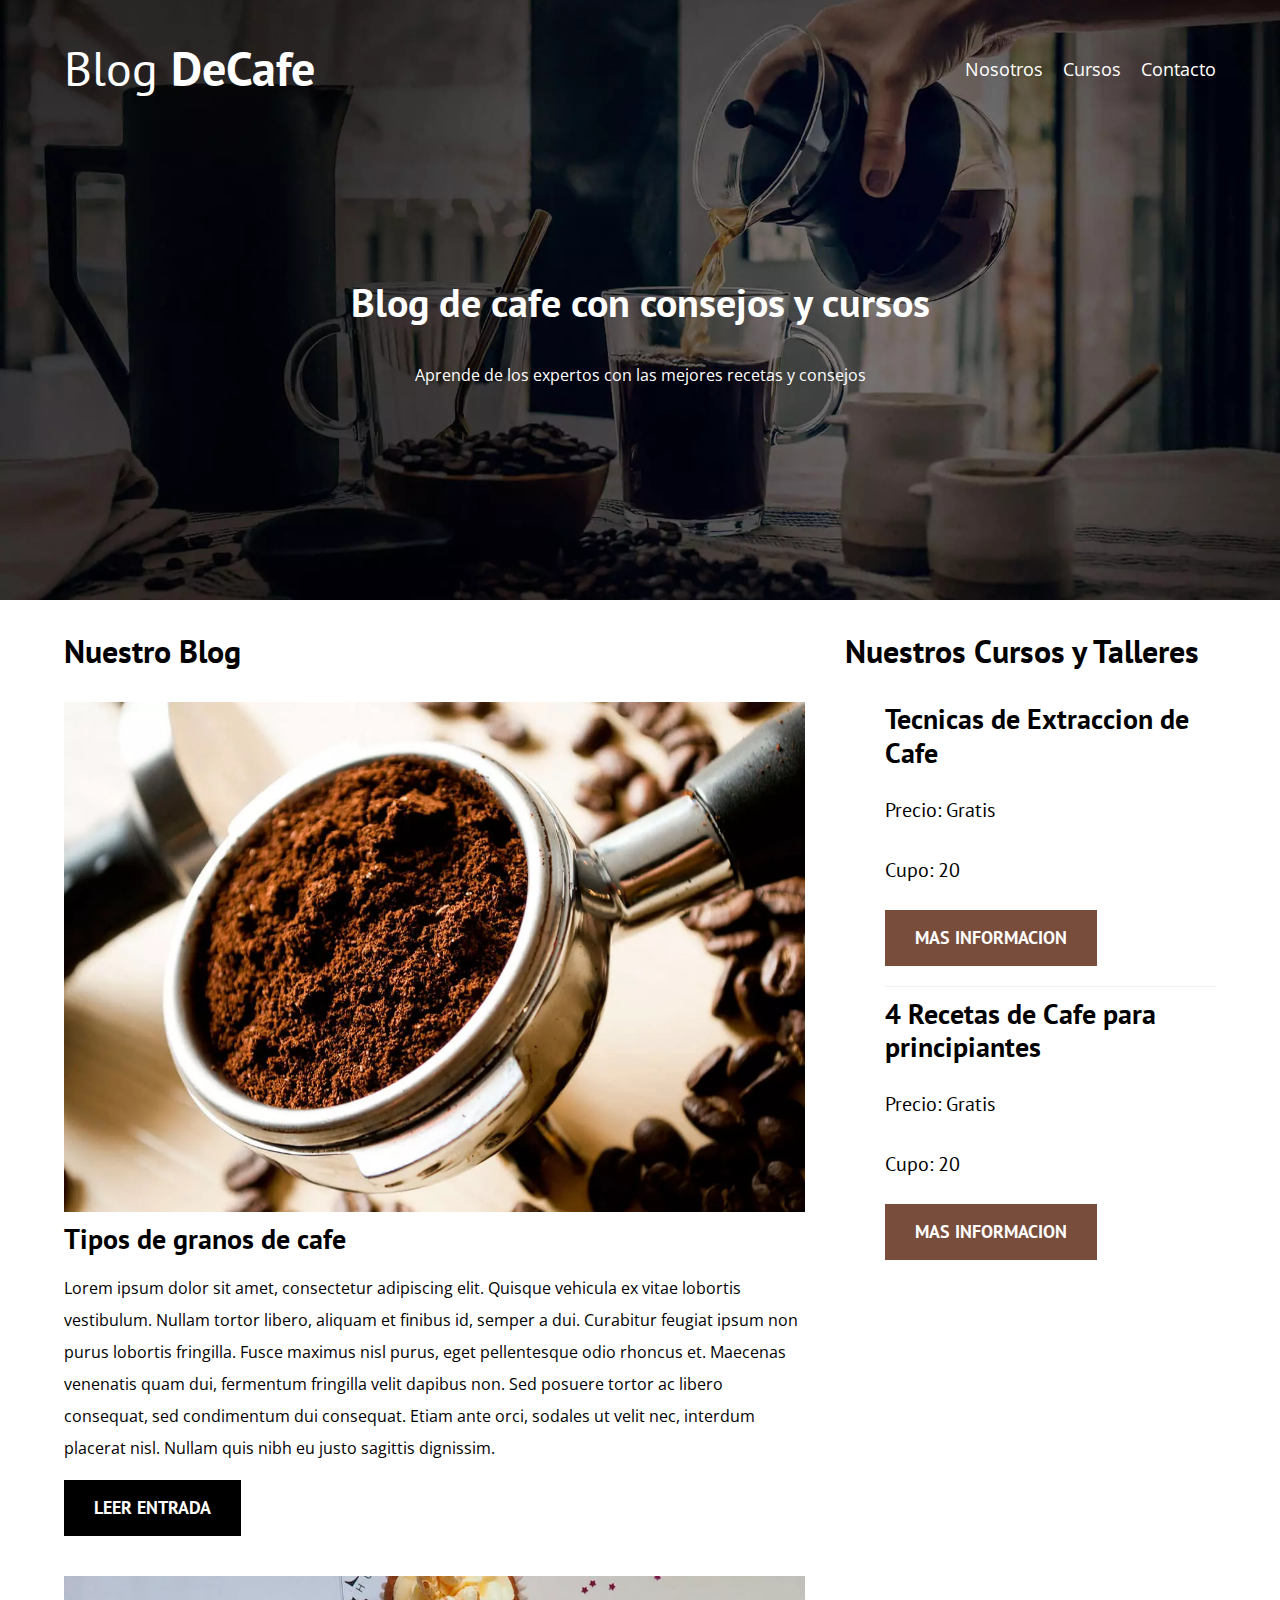
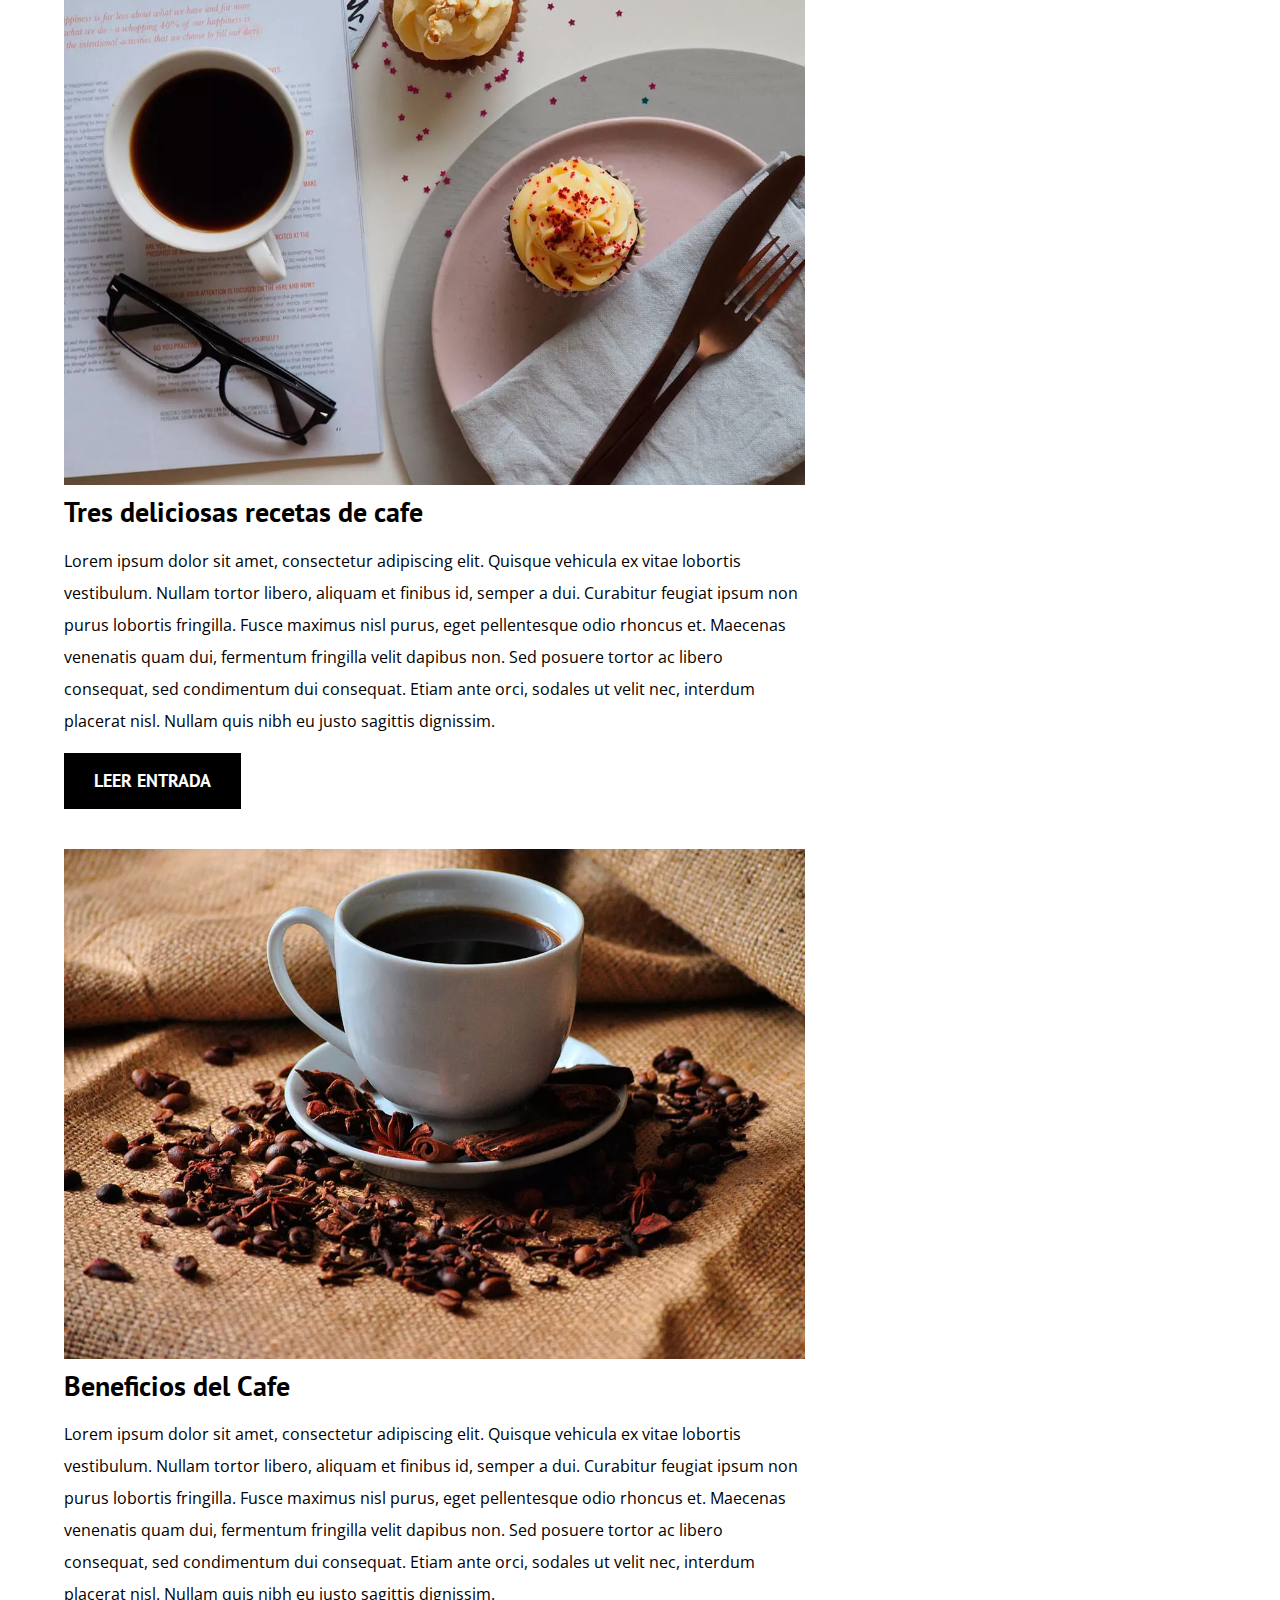
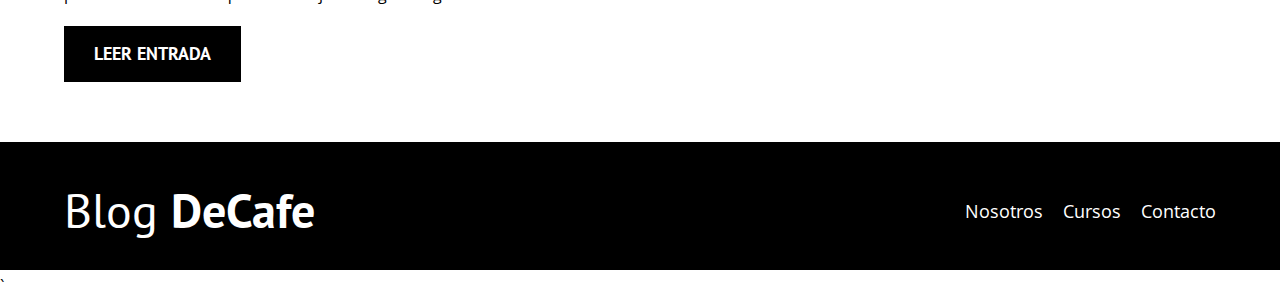
<file: index.html>
<!DOCTYPE html>
<html lang="en">
<head>
    <meta charset="UTF-8">
    <meta http-equiv="X-UA-Compatible" content="IE=edge">
    <meta name="viewport" content="width=device-width, initial-scale=1.0">
    <title>Cafe</title>
    <link rel="stylesheet" href="css/normalize.css">
    <link rel="stylesheet" href="css/style.css">
    <link rel="preconnect" href="https://fonts.googleapis.com">
    <link rel="preconnect" href="https://fonts.gstatic.com" crossorigin>
    <link href="https://fonts.googleapis.com/css2?family=Open+Sans&display=swap" rel="stylesheet">
    <link rel="preconnect" href="https://fonts.gstatic.com" crossorigin>
    <link href="https://fonts.googleapis.com/css2?family=Open+Sans&family=PT+Sans:wght@400;700&display=swap" rel="stylesheet">
</head>

<body>
    <header class="header">
        <div class="contenedor">
            <div class="barra">
                <a class="logo" href="index.html">
                    <h1 class="logo__nombre no-margin centrar-texto">Blog <span class="logo__bold">DeCafe</span></h1>
                </a>

                <nav class="navegacion">
                    <a href="nosotros.html" class="navegacion__enlace">Nosotros</a>
                    <a href="cursos.html" class="navegacion__enlace">Cursos</a>
                    <a href="contacto.html" class="navegacion__enlace">Contacto</a>

                </nav>
            </div>
        </div>
        <div class="header__texto">
            <h2 class="no__margin">Blog de cafe con consejos y cursos</h2>
            <p class="no__margin">Aprende de los expertos con las mejores recetas y consejos</p>
        </div>
    </header>

    <div class="contenedor contenido-principal">
        <main class="blog">
            <h3>Nuestro Blog</h3>
            <article class="entrada">
                <div class="entrada__imagen">
                    <picture>
                        <source srcset="img/blog1.webp" type="image/webp">
                        <img src="img/blog1.jpg" alt="imagen blog" loading="lazy">
                    </picture>
                    
                </div>
                <div class="entrada__contenido">
                    <h4 class="no-margin">Tipos de granos de cafe</h4>
                    <p>Lorem ipsum dolor sit amet, consectetur adipiscing elit. Quisque vehicula ex vitae lobortis vestibulum. Nullam tortor libero, aliquam et finibus id, semper a dui. Curabitur feugiat ipsum non purus lobortis fringilla. Fusce maximus nisl purus, eget pellentesque odio rhoncus et. Maecenas venenatis quam dui, fermentum fringilla velit dapibus non. Sed posuere tortor ac libero consequat, sed condimentum dui consequat. Etiam ante orci, sodales ut velit nec, interdum placerat nisl. Nullam quis nibh eu justo sagittis dignissim.</p>
                    <a href="entrada.html" class="boton boton--primario">Leer Entrada</a>

                </div>
            </article>

            <article class="entrada">
                <div class="entrada__imagen">
                    <picture>
                        <source srcset="img/blog2.webp" type="image/webp">
                        <img src="img/blog2.jpg" alt="imagen blog" loading="lazy">
                    </picture>
                </div>

                <div class="entrada__contenido">
                <h4 class="no-margin">Tres deliciosas recetas de cafe</h4>
                <p>Lorem ipsum dolor sit amet, consectetur adipiscing elit. Quisque vehicula ex vitae lobortis vestibulum. Nullam tortor libero, aliquam et finibus id, semper a dui. Curabitur feugiat ipsum non purus lobortis fringilla. Fusce maximus nisl purus, eget pellentesque odio rhoncus et. Maecenas venenatis quam dui, fermentum fringilla velit dapibus non. Sed posuere tortor ac libero consequat, sed condimentum dui consequat. Etiam ante orci, sodales ut velit nec, interdum placerat nisl. Nullam quis nibh eu justo sagittis dignissim.</p>
                <a href="entrada.html" class="boton boton--primario">Leer Entrada</a>

                </div>
            </article>

            <article class="entrada">
                <div class="entrada__imagen">
                    <picture>
                        <source srcset="img/blog3.webp" type="image/webp">
                        <img src="img/blog3.jpg" alt="imagen blog" loading="lazy">
                    </picture>
                </div>

                <div class="entrada__contenido">
                    <h4 class="no-margin">Beneficios del Cafe</h4>
                    <p>Lorem ipsum dolor sit amet, consectetur adipiscing elit. Quisque vehicula ex vitae lobortis vestibulum. Nullam tortor libero, aliquam et finibus id, semper a dui. Curabitur feugiat ipsum non purus lobortis fringilla. Fusce maximus nisl purus, eget pellentesque odio rhoncus et. Maecenas venenatis quam dui, fermentum fringilla velit dapibus non. Sed posuere tortor ac libero consequat, sed condimentum dui consequat. Etiam ante orci, sodales ut velit nec, interdum placerat nisl. Nullam quis nibh eu justo sagittis dignissim.</p>
                    <a href="entrada.html" class="boton boton--primario">Leer Entrada</a>

                </div>
            </article>

        </main>
        <aside class="sidebar">
            <h3>Nuestros Cursos y Talleres</h3>
            <ul class="cursos .no-padding">
                <li class="widget-cursos">
                    <h4 class="no-margin">Tecnicas de Extraccion de Cafe</h4>
                    <p class="widget-cursos__label">Precio: <span class="widget-curso__info"> Gratis</span></p>
                    <p class="widget-cursos__label">Cupo: <span class="widget-curso__info">20</span></p>
                        <a href="entrada.html" class="boton boton--segundario">Mas Informacion</a>
                </li>
                <li class="widget-cursos">
                    <h4 class="no-margin">4 Recetas de Cafe para principiantes</h4>
                    <p class="widget-cursos__label">Precio: <span class="widget-curso__info"> Gratis</span></p>
                    <p class="widget-cursos__label">Cupo: <span class="widget-curso__info">20</span></p>
                        <a href="entrada.html" class="boton boton--segundario">Mas Informacion</a>
                </li>
            </ul>
        </aside>
    </div>

    <footer class="footer">
        <div class="contenedor">
            <div class="barra">
                <a class="logo" href="index.html">
                    <h1 class="logo__nombre no-margin centrar-texto">Blog <span class="logo__bold">DeCafe</span></h1>
                </a>

                <nav class="navegacion">
                    <a href="nosotros.html" class="navegacion__enlace">Nosotros</a>
                    <a href="cursos.html" class="navegacion__enlace">Cursos</a>
                    <a href="contacto.html" class="navegacion__enlace">Contacto</a>

                </nav>
            </div>
        </div>
    </footer>
    <script src="js/modernizr.js"></script>
</body>
</html>`
</file>
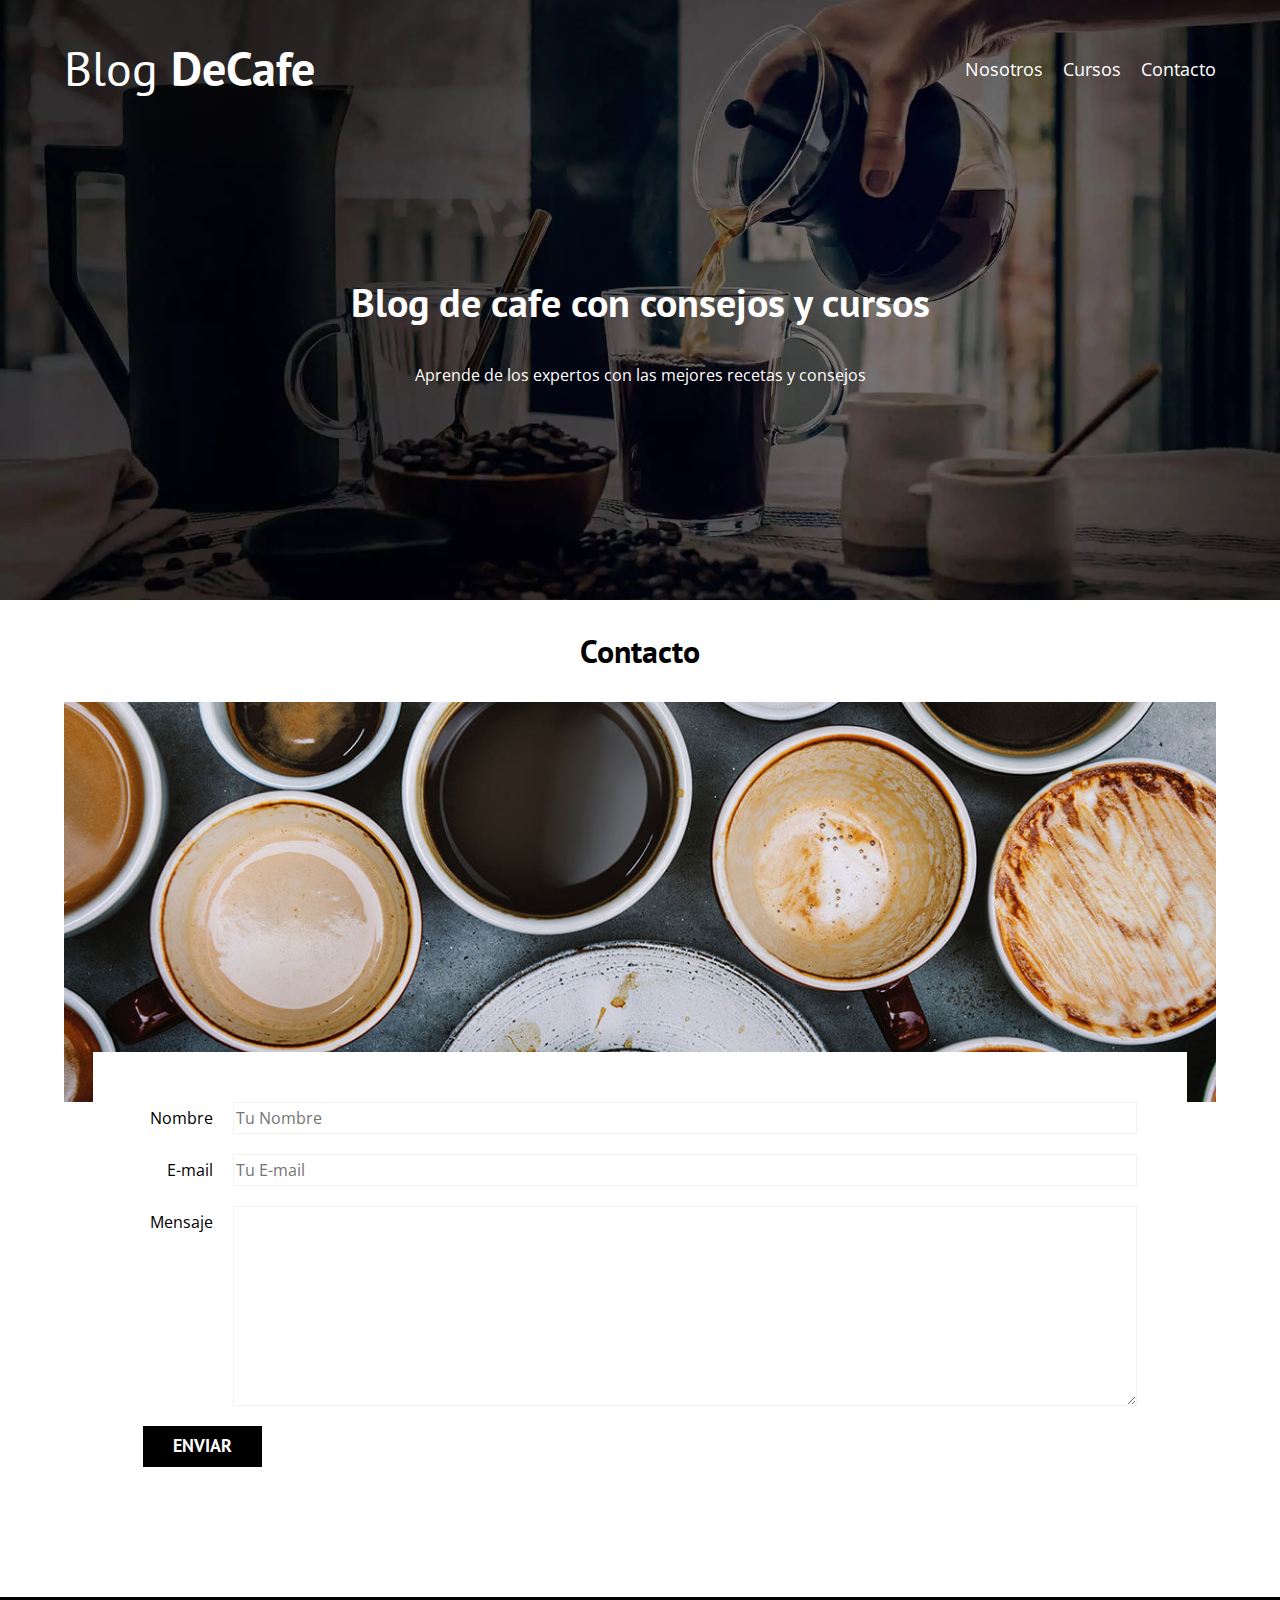
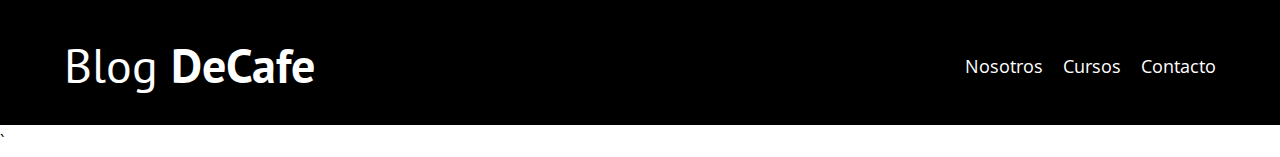
<file: contacto.html>
<!DOCTYPE html>
<html lang="en">
<head>
    <meta charset="UTF-8">
    <meta http-equiv="X-UA-Compatible" content="IE=edge">
    <meta name="viewport" content="width=device-width, initial-scale=1.0">
    <title>Cafe</title>
    <link rel="stylesheet" href="css/normalize.css">
    <link rel="stylesheet" href="css/style.css">
    <link rel="preconnect" href="https://fonts.googleapis.com">
    <link rel="preconnect" href="https://fonts.gstatic.com" crossorigin>
    <link href="https://fonts.googleapis.com/css2?family=Open+Sans&display=swap" rel="stylesheet">
    <link rel="preconnect" href="https://fonts.gstatic.com" crossorigin>
    <link href="https://fonts.googleapis.com/css2?family=Open+Sans&family=PT+Sans:wght@400;700&display=swap" rel="stylesheet">
</head>
<body>
    <header class="header">
        <div class="contenedor">
            <div class="barra">
                <a class="logo" href="index.html">
                    <h1 class="logo__nombre no-margin centrar-texto">Blog <span class="logo__bold">DeCafe</span></h1>
                </a>

                <nav class="navegacion">
                    <a href="nosotros.html" class="navegacion__enlace">Nosotros</a>
                    <a href="cursos.html" class="navegacion__enlace">Cursos</a>
                    <a href="contacto.html" class="navegacion__enlace">Contacto</a>

                </nav>
            </div>
        </div>
        <div class="header__texto">
            <h2 class="no__margin">Blog de cafe con consejos y cursos</h2>
            <p class="no__margin">Aprende de los expertos con las mejores recetas y consejos</p>
        </div>
    </header>

    <main class="contenedor">
        <h3 class="centrar-texto">Contacto</h3>
        
        <div class="contacto-bg"></div>

        <form class="formulario">
            <div class="campo">
                <label class="campo__label" for="nombre">Nombre</label>
                <input class="campo__field" type="text" placeholder="Tu Nombre" id="nombre">
            </div>

            <div class="campo">
                <label class="campo__label" for="email">E-mail</label>
                <input class="campo__field" type="email" placeholder="Tu E-mail" id="email">
            </div>

            <div class="campo">
                <label class="campo__label" for="nombre">Mensaje</label>
                <textarea class="campo__field campo__field--textarea" id="mensaje"></textarea>
            </div>
            <div class="campo">
                <input type="submit" value="Enviar" class="boton boton--primario">
            </div>

        </form>
        
    </main>

    <footer class="footer">
        <div class="contenedor">
            <div class="barra">
                <a class="logo" href="index.html">
                    <h1 class="logo__nombre no-margin centrar-texto">Blog <span class="logo__bold">DeCafe</span></h1>
                </a>

                <nav class="navegacion">
                    <a href="nosotros.html" class="navegacion__enlace">Nosotros</a>
                    <a href="cursos.html" class="navegacion__enlace">Cursos</a>
                    <a href="contacto.html" class="navegacion__enlace">Contacto</a>

                </nav>
            </div>
        </div>
    </footer>
    <script src="js/modernizr.js"></script>
</body>
</html>`
</file>
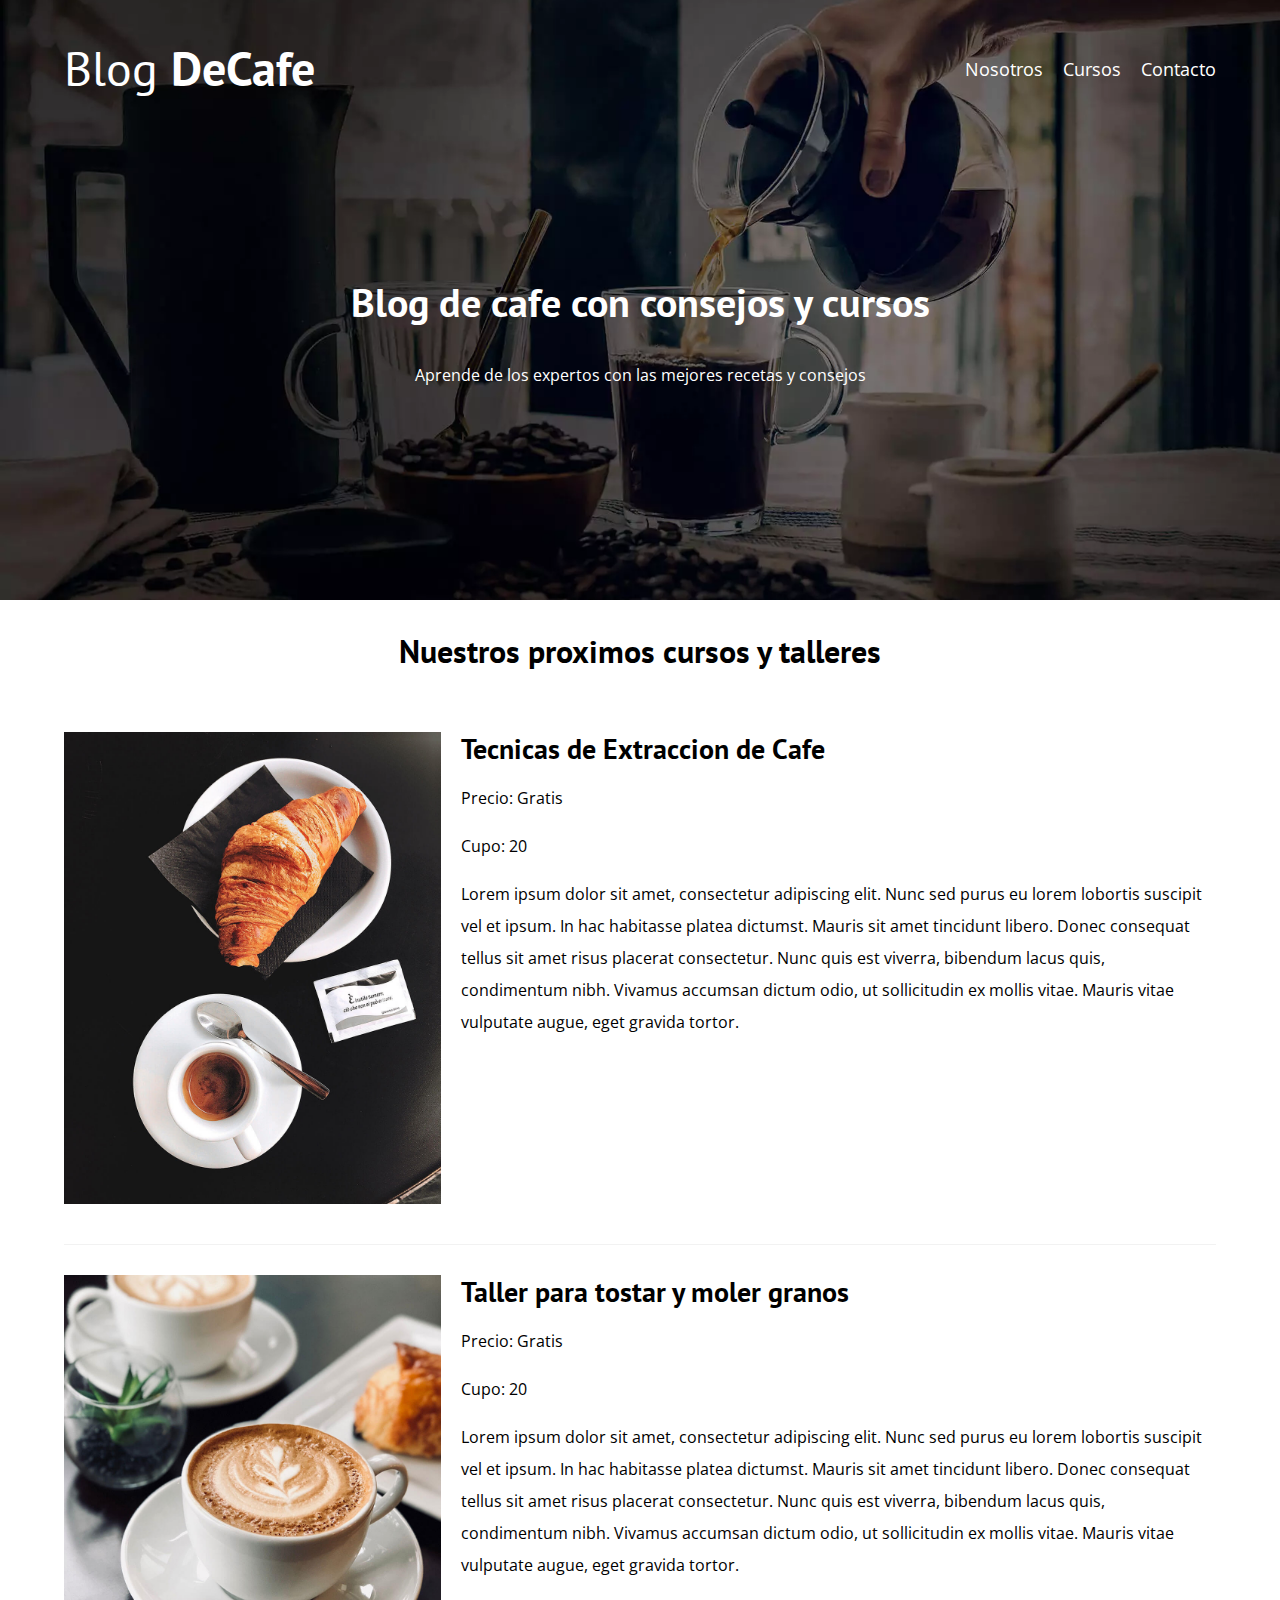
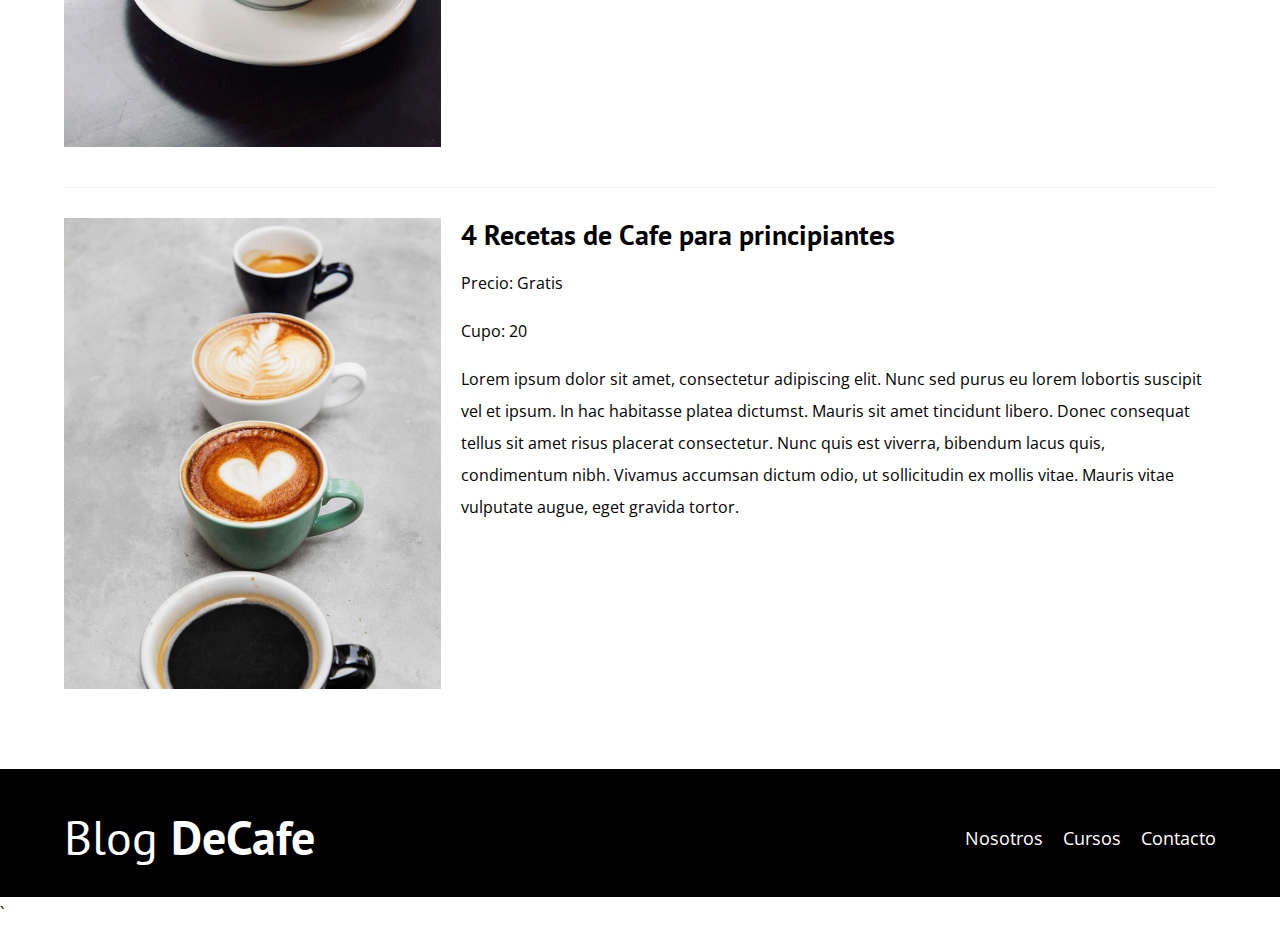
<file: cursos.html>
<!DOCTYPE html>
<html lang="en">
<head>
    <meta charset="UTF-8">
    <meta http-equiv="X-UA-Compatible" content="IE=edge">
    <meta name="viewport" content="width=device-width, initial-scale=1.0">
    <title>Cafe</title>
    <link rel="stylesheet" href="css/normalize.css">
    <link rel="stylesheet" href="css/style.css">
    <link rel="preconnect" href="https://fonts.googleapis.com">
    <link rel="preconnect" href="https://fonts.gstatic.com" crossorigin>
    <link href="https://fonts.googleapis.com/css2?family=Open+Sans&display=swap" rel="stylesheet">
    <link rel="preconnect" href="https://fonts.gstatic.com" crossorigin>
    <link href="https://fonts.googleapis.com/css2?family=Open+Sans&family=PT+Sans:wght@400;700&display=swap" rel="stylesheet">
</head>
<body>
    <header class="header">
        <div class="contenedor">
            <div class="barra">
                <a class="logo" href="index.html">
                    <h1 class="logo__nombre no-margin centrar-texto">Blog <span class="logo__bold">DeCafe</span></h1>
                </a>

                <nav class="navegacion">
                    <a href="nosotros.html" class="navegacion__enlace">Nosotros</a>
                    <a href="cursos.html" class="navegacion__enlace">Cursos</a>
                    <a href="contacto.html" class="navegacion__enlace">Contacto</a>

                </nav>
            </div>
        </div>
        <div class="header__texto">
            <h2 class="no__margin">Blog de cafe con consejos y cursos</h2>
            <p class="no__margin">Aprende de los expertos con las mejores recetas y consejos</p>
        </div>
    </header>

    <main class="contenedor">
        <h3 class="centrar-texto">Nuestros proximos cursos y talleres</h3>
       
        <div class="curso">
            <div class="curso__imagen">
                <img src="img/curso1.jpg" alt="imagen curso">
            </div>
            
            <div class="curso__informacion">
                <h4 class="no-margin">Tecnicas de Extraccion de Cafe</h4>
                <p class="curso__label">Precio: <span class="curso__info">Gratis</span></p>
                <p class="curso__label">Cupo: <span class="curso__info">20</span></p>
                <p class="curso__descripcion">Lorem ipsum dolor sit amet, consectetur adipiscing elit. Nunc sed purus eu lorem lobortis suscipit vel et ipsum. In hac habitasse platea dictumst. Mauris sit amet tincidunt libero. Donec consequat tellus sit amet risus placerat consectetur. Nunc quis est viverra, bibendum lacus quis, condimentum nibh. Vivamus accumsan dictum odio, ut sollicitudin ex mollis vitae. Mauris vitae vulputate augue, eget gravida tortor.</p>

            </div> <!--curso info-->
        </div><!--curso-->
        
        <div class="curso">
            <div class="curso__imagen">
                <img src="img/curso2.jpg" alt="imagen curso">
            </div>
            
            <div class="curso__informacion">
                <h4 class="no-margin">Taller para tostar y moler granos</h4>
                <p class="curso__label">Precio: <span class="curso__info">Gratis</span></p>
                <p class="curso__label">Cupo: <span class="curso__info">20</span></p>
                <p class="curso__descripcion">Lorem ipsum dolor sit amet, consectetur adipiscing elit. Nunc sed purus eu lorem lobortis suscipit vel et ipsum. In hac habitasse platea dictumst. Mauris sit amet tincidunt libero. Donec consequat tellus sit amet risus placerat consectetur. Nunc quis est viverra, bibendum lacus quis, condimentum nibh. Vivamus accumsan dictum odio, ut sollicitudin ex mollis vitae. Mauris vitae vulputate augue, eget gravida tortor.</p>

            </div> <!--curso info-->
        </div><!--curso-->        
        
        <div class="curso">
            <div class="curso__imagen">
                <img src="img/curso3.jpg" alt="imagen curso">
            </div>
            
            <div class="curso__informacion">
                <h4 class="no-margin">4 Recetas de Cafe para principiantes</h4>
                <p class="curso__label">Precio: <span class="curso__info">Gratis</span></p>
                <p class="curso__label">Cupo: <span class="curso__info">20</span></p>
                <p class="curso__descripcion">Lorem ipsum dolor sit amet, consectetur adipiscing elit. Nunc sed purus eu lorem lobortis suscipit vel et ipsum. In hac habitasse platea dictumst. Mauris sit amet tincidunt libero. Donec consequat tellus sit amet risus placerat consectetur. Nunc quis est viverra, bibendum lacus quis, condimentum nibh. Vivamus accumsan dictum odio, ut sollicitudin ex mollis vitae. Mauris vitae vulputate augue, eget gravida tortor.</p>

            </div> <!--curso info-->
        </div><!--curso-->
    </main>

    <footer class="footer">
        <div class="contenedor">
            <div class="barra">
                <a class="logo" href="index.html">
                    <h1 class="logo__nombre no-margin centrar-texto">Blog <span class="logo__bold">DeCafe</span></h1>
                </a>

                <nav class="navegacion">
                    <a href="nosotros.html" class="navegacion__enlace">Nosotros</a>
                    <a href="cursos.html" class="navegacion__enlace">Cursos</a>
                    <a href="contacto.html" class="navegacion__enlace">Contacto</a>

                </nav>
            </div>
        </div>
    </footer>
    <script src="js/modernizr.js"></script>
</body>
</html>`
</file>
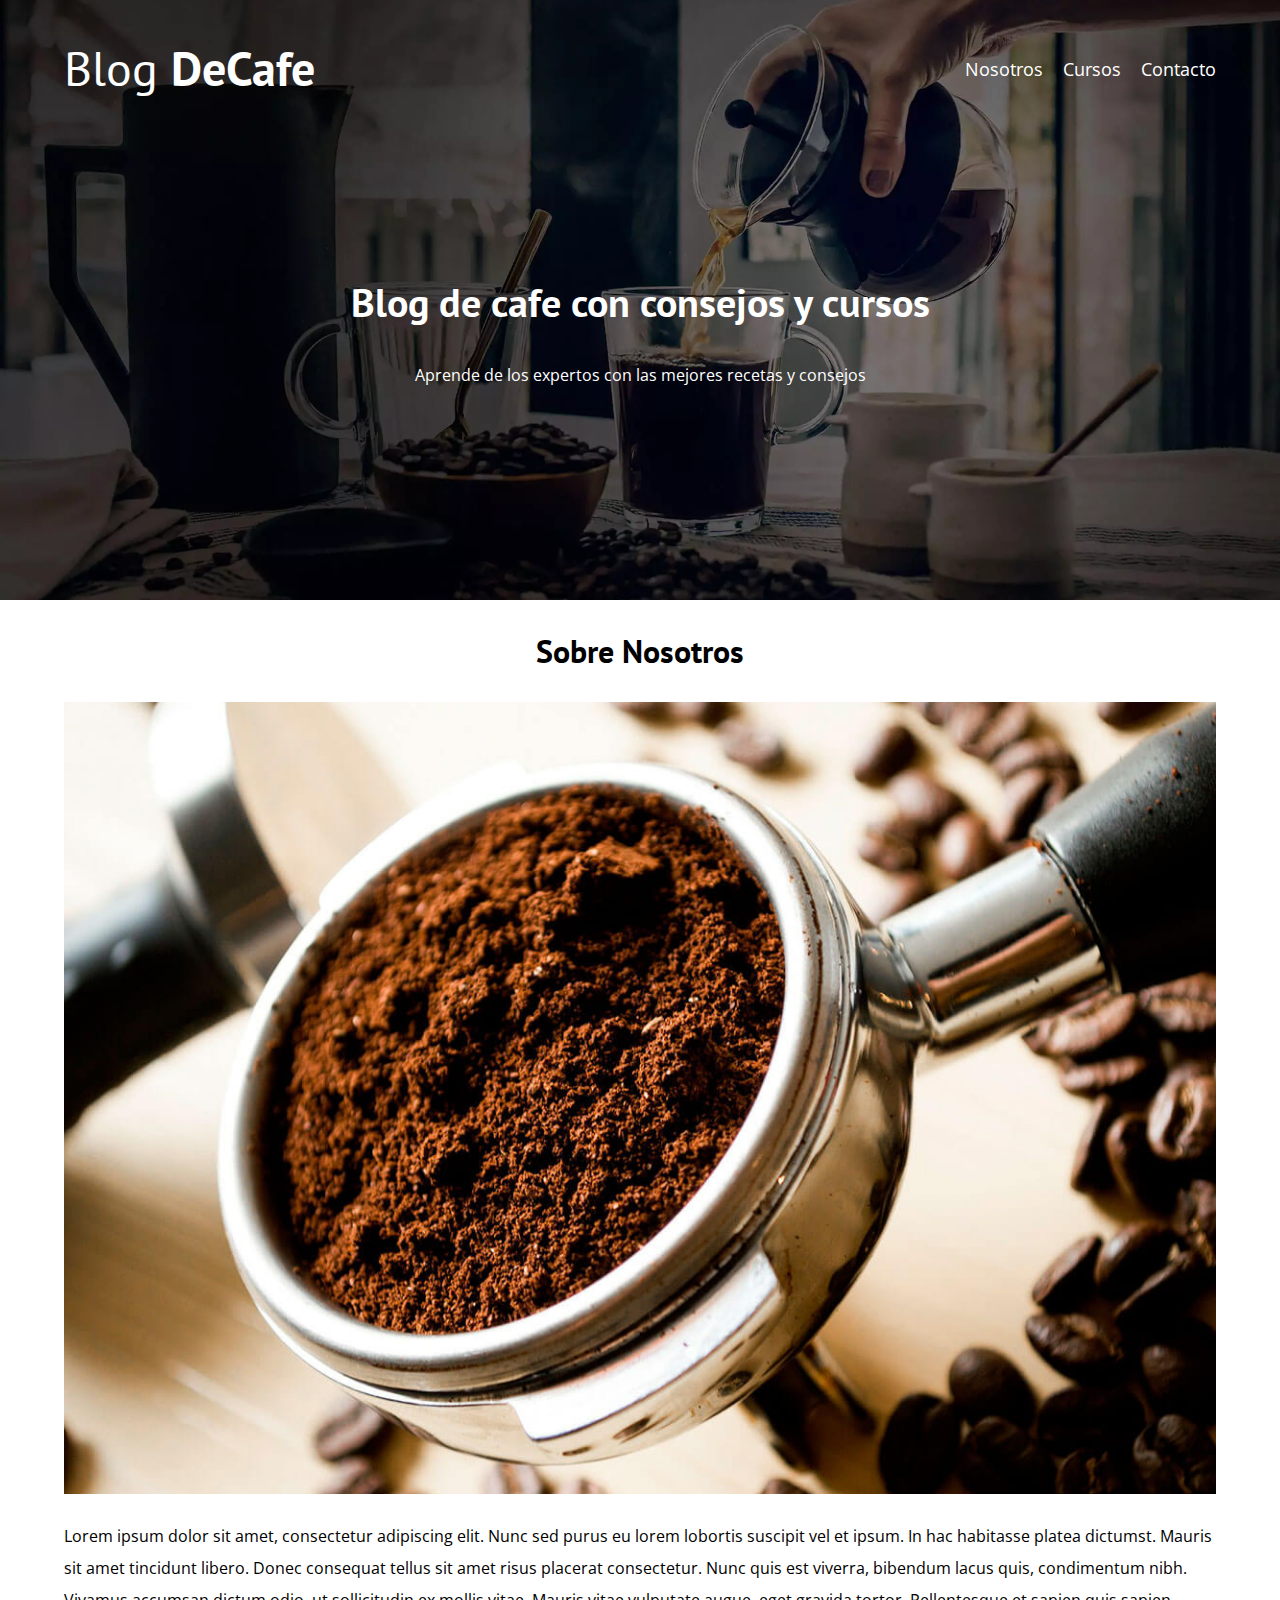
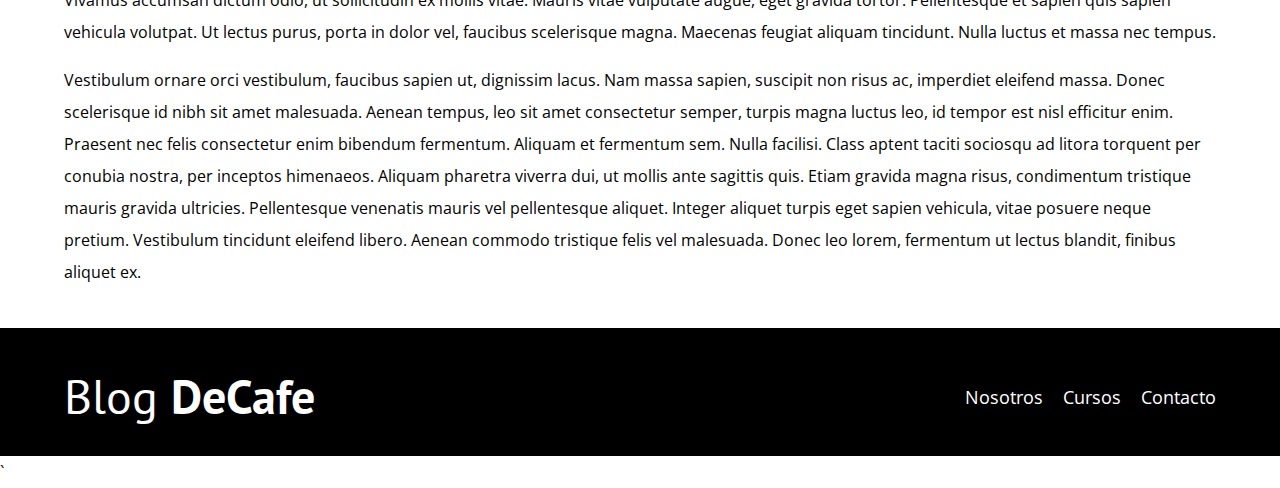
<file: entrada.html>
<!DOCTYPE html>
<html lang="en">
<head>
    <meta charset="UTF-8">
    <meta http-equiv="X-UA-Compatible" content="IE=edge">
    <meta name="viewport" content="width=device-width, initial-scale=1.0">
    <title>Cafe</title>
    <link rel="stylesheet" href="css/normalize.css">
    <link rel="stylesheet" href="css/style.css">
    <link rel="preconnect" href="https://fonts.googleapis.com">
    <link rel="preconnect" href="https://fonts.gstatic.com" crossorigin>
    <link href="https://fonts.googleapis.com/css2?family=Open+Sans&display=swap" rel="stylesheet">
    <link rel="preconnect" href="https://fonts.gstatic.com" crossorigin>
    <link href="https://fonts.googleapis.com/css2?family=Open+Sans&family=PT+Sans:wght@400;700&display=swap" rel="stylesheet">
</head>
<body>
    <header class="header">
        <div class="contenedor">
            <div class="barra">
                <a class="logo" href="index.html">
                    <h1 class="logo__nombre no-margin centrar-texto">Blog <span class="logo__bold">DeCafe</span></h1>
                </a>

                <nav class="navegacion">
                    <a href="nosotros.html" class="navegacion__enlace">Nosotros</a>
                    <a href="cursos.html" class="navegacion__enlace">Cursos</a>
                    <a href="contacto.html" class="navegacion__enlace">Contacto</a>

                </nav>
            </div>
        </div>
        <div class="header__texto">
            <h2 class="no__margin">Blog de cafe con consejos y cursos</h2>
            <p class="no__margin">Aprende de los expertos con las mejores recetas y consejos</p>
        </div>
    </header>

    <main class="contenedor">
        <h3 class="centrar-texto">Sobre Nosotros</h3>
        <img src="img/blog1.jpg" alt="imagen blog">
        <p>Lorem ipsum dolor sit amet, consectetur adipiscing elit. Nunc sed purus eu lorem lobortis suscipit vel et ipsum. In hac habitasse platea dictumst. Mauris sit amet tincidunt libero. Donec consequat tellus sit amet risus placerat consectetur. Nunc quis est viverra, bibendum lacus quis, condimentum nibh. Vivamus accumsan dictum odio, ut sollicitudin ex mollis vitae. Mauris vitae vulputate augue, eget gravida tortor. Pellentesque et sapien quis sapien vehicula volutpat. Ut lectus purus, porta in dolor vel, faucibus scelerisque magna. Maecenas feugiat aliquam tincidunt. Nulla luctus et massa nec tempus.</p>

       <p>Vestibulum ornare orci vestibulum, faucibus sapien ut, dignissim lacus. Nam massa sapien, suscipit non risus ac, imperdiet eleifend massa. Donec scelerisque id nibh sit amet malesuada. Aenean tempus, leo sit amet consectetur semper, turpis magna luctus leo, id tempor est nisl efficitur enim. Praesent nec felis consectetur enim bibendum fermentum. Aliquam et fermentum sem. Nulla facilisi. Class aptent taciti sociosqu ad litora torquent per conubia nostra, per inceptos himenaeos. Aliquam pharetra viverra dui, ut mollis ante sagittis quis. Etiam gravida magna risus, condimentum tristique mauris gravida ultricies. Pellentesque venenatis mauris vel pellentesque aliquet. Integer aliquet turpis eget sapien vehicula, vitae posuere neque pretium. Vestibulum tincidunt eleifend libero. Aenean commodo tristique felis vel malesuada. Donec leo lorem, fermentum ut lectus blandit, finibus aliquet ex.</p>
    </main>

    <footer class="footer">
        <div class="contenedor">
            <div class="barra">
                <a class="logo" href="index.html">
                    <h1 class="logo__nombre no-margin centrar-texto">Blog <span class="logo__bold">DeCafe</span></h1>
                </a>

                <nav class="navegacion">
                    <a href="nosotros.html" class="navegacion__enlace">Nosotros</a>
                    <a href="cursos.html" class="navegacion__enlace">Cursos</a>
                    <a href="contacto.html" class="navegacion__enlace">Contacto</a>

                </nav>
            </div>
        </div>
    </footer>
    <script src="js/modernizr.js"></script>
</body>
</html>`
</file>
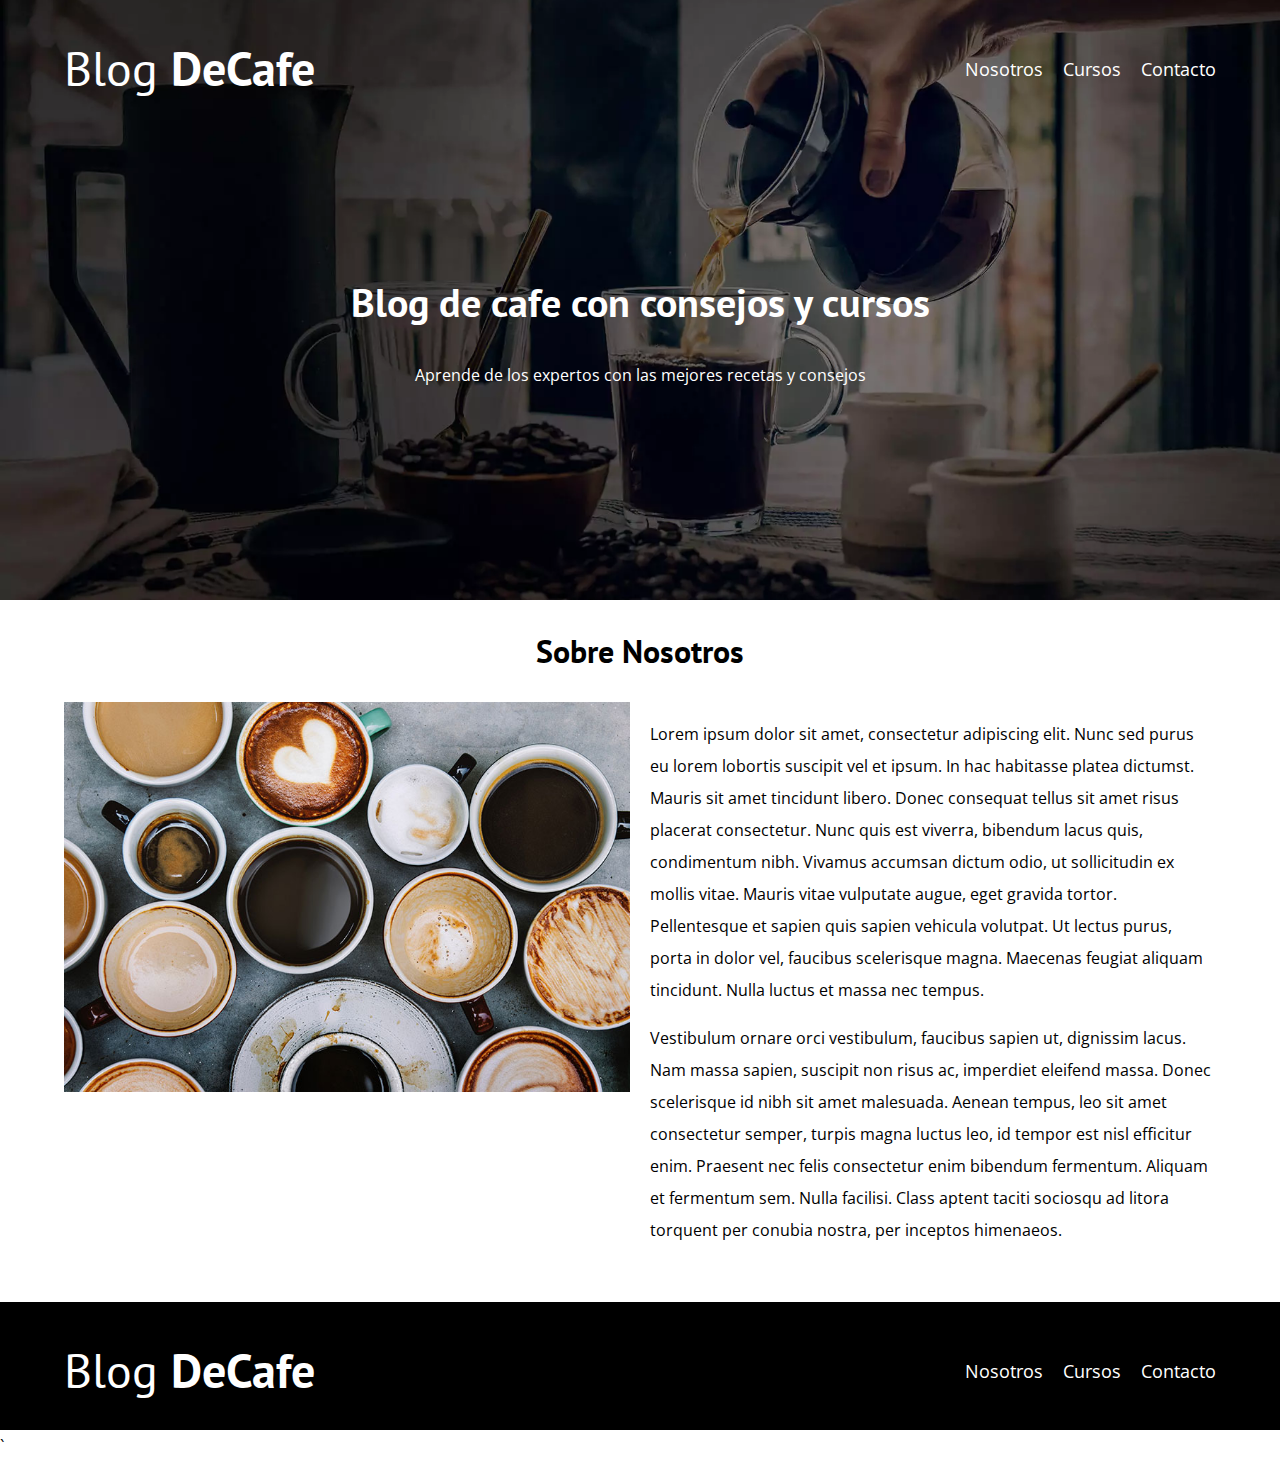
<file: nosotros.html>
<!DOCTYPE html>
<html lang="en">
<head>
    <meta charset="UTF-8">
    <meta http-equiv="X-UA-Compatible" content="IE=edge">
    <meta name="viewport" content="width=device-width, initial-scale=1.0">
    <title>Cafe</title>
    <link rel="stylesheet" href="css/normalize.css">
    <link rel="stylesheet" href="css/style.css">
    <link rel="preconnect" href="https://fonts.googleapis.com">
    <link rel="preconnect" href="https://fonts.gstatic.com" crossorigin>
    <link href="https://fonts.googleapis.com/css2?family=Open+Sans&display=swap" rel="stylesheet">
    <link rel="preconnect" href="https://fonts.gstatic.com" crossorigin>
    <link href="https://fonts.googleapis.com/css2?family=Open+Sans&family=PT+Sans:wght@400;700&display=swap" rel="stylesheet">
</head>
<body>
    <header class="header">
        <div class="contenedor">
            <div class="barra">
                <a class="logo" href="index.html">
                    <h1 class="logo__nombre no-margin centrar-texto">Blog <span class="logo__bold">DeCafe</span></h1>
                </a>

                <nav class="navegacion">
                    <a href="nosotros.html" class="navegacion__enlace">Nosotros</a>
                    <a href="cursos.html" class="navegacion__enlace">Cursos</a>
                    <a href="contacto.html" class="navegacion__enlace">Contacto</a>

                </nav>
            </div>
        </div>
        <div class="header__texto">
            <h2 class="no__margin">Blog de cafe con consejos y cursos</h2>
            <p class="no__margin">Aprende de los expertos con las mejores recetas y consejos</p>
        </div>
    </header>

    <main class="contenedor">
        <h3 class="centrar-texto">Sobre Nosotros</h3>
        <div class="sobre-nosotros">
            <div class="sobre-nosotros__imagen">
                <img src="img/nosotros.jpg" alt="imagen nosotros">
            </div>
            <div class="sobre-nosotros__texto">
                <p>Lorem ipsum dolor sit amet, consectetur adipiscing elit. Nunc sed purus eu lorem lobortis suscipit vel et ipsum. In hac habitasse platea dictumst. Mauris sit amet tincidunt libero. Donec consequat tellus sit amet risus placerat consectetur. Nunc quis est viverra, bibendum lacus quis, condimentum nibh. Vivamus accumsan dictum odio, ut sollicitudin ex mollis vitae. Mauris vitae vulputate augue, eget gravida tortor. Pellentesque et sapien quis sapien vehicula volutpat. Ut lectus purus, porta in dolor vel, faucibus scelerisque magna. Maecenas feugiat aliquam tincidunt. Nulla luctus et massa nec tempus.</p>

                <p>Vestibulum ornare orci vestibulum, faucibus sapien ut, dignissim lacus. Nam massa sapien, suscipit non risus ac, imperdiet eleifend massa. Donec scelerisque id nibh sit amet malesuada. Aenean tempus, leo sit amet consectetur semper, turpis magna luctus leo, id tempor est nisl efficitur enim. Praesent nec felis consectetur enim bibendum fermentum. Aliquam et fermentum sem. Nulla facilisi. Class aptent taciti sociosqu ad litora torquent per conubia nostra, per inceptos himenaeos.</p>
            </div>
        </div>
    </main>

    <footer class="footer">
        <div class="contenedor">
            <div class="barra">
                <a class="logo" href="index.html">
                    <h1 class="logo__nombre no-margin centrar-texto">Blog <span class="logo__bold">DeCafe</span></h1>
                </a>

                <nav class="navegacion">
                    <a href="nosotros.html" class="navegacion__enlace">Nosotros</a>
                    <a href="cursos.html" class="navegacion__enlace">Cursos</a>
                    <a href="contacto.html" class="navegacion__enlace">Contacto</a>

                </nav>
            </div>
        </div>
    </footer>
    <script src="js/modernizr.js"></script>
</body>
</html>`
</file>
<file: css/style.css>
:root {
    --fontheading: 'PT Sans', sans-serif;
    --fontparagraph: 'Open Sans', sans-serif;

    --primario: #784D3C;
    --gris: #e1e1e16b;
    --blanco: #ffffff;
    --negro: #000000;
}
html {
    box-sizing: border-box;
    font-size: 62.5%; /*1 rem = 10px*/
}
*, *:before, *:after {
    box-sizing: inherit;
}
body {
    font-family: var(--fontparagraph);
    font-size: 1.6rem;
    line-height: 2;
}

/*Globales*/
.contenedor {
    width: min(90%, 120rem);
    margin: 0 auto;
}
a {
    text-decoration: none;
}
h1, h2, h3, h4 {
    font-family: var(--fontheading);
    line-height: 1.2;
}
h1{
    font-size: 4.8rem;
}
h2{
    font-size: 4rem;
}
h3{
    font-size: 3.2rem;
}
h4{
    font-size: 2.8rem;
}
img{
    max-width: 100%;
}
/*utilidades*/
.no-margin {
    margin: 0;
}
.no-padding {
    padding: 0;
}
.centrar-texto{
    text-align: center;
}

/*Header*/
.webp .header{
    background-image: url(../img/banner.webp);
}
.no-webp .header{
    background-image: url(../img/banner.jpg);
}
.header {
    height: 60rem;
    background-size: cover;
    background-repeat: no-repeat;
    background-position: center center;
}

.header__texto {
    text-align: center;
    color: var(--blanco);
    margin-top: 5rem;
}
@media (min-width: 768px) {
    .header__texto {
        margin-top: 18rem;
    }
}
.barra {
    padding-top: 4rem;
}


@media (min-width: 768px){
    .barra {
        display: flex;
        justify-content: space-between;
        align-items: center;
    }
}
.logo {
    color: var(--blanco);
}
.logo__nombre {
    font-weight: 400;
}
.logo__bold {
    font-weight: 700;
}

/*navegacion*/
@media (min-width: 768px) {
    .navegacion {
        display: flex;
        gap: 2rem;
    }
}
.navegacion__enlace {
    display: block;
    text-align: center;
    font-size: 1.8rem;
    color: var(--blanco);
}

@media (min-width: 768px) {
    .contenido-principal {
        display: grid;
        grid-template-columns: 2fr 1fr;
        column-gap: 4rem;
    }
}

.entrada {
    border-bottom: var(--gris);
    margin-bottom: 2rem;
}

.entrada:last-of-type {
    border: none;
    margin-bottom: 0;
}

.boton {
    display: block;
    font-family: var(--fontheading);
    color: var(--blanco);
    text-align: center;
    padding: 1rem 3rem;
    font-size: 1.8rem;
    text-transform: uppercase;
    font-weight: 700;
    margin-bottom: 2rem;
    border: none;
}
@media (min-width:768px) {
    .boton {
        display: inline-block;
    }
}
.boton:hover{
    cursor: pointer;
}
.boton--primario {
    background-color: var(--negro);
}
.boton--segundario {
    background-color: var(--primario);
}
.cursos {
    list-style: none;
}
.widget-cursos {
    border-bottom: 1px solid var(--gris);
    margin-bottom: 1rem;
}
.widget-cursos:last-of-type {
    border: none;
    margin-bottom: 0;
}
.widget-cursos__label,
.curso_label {
font-family: var(--fontheading);
}
.widget-cursos__info,
.curso__info {
    font-weight: normal;
}
.widget-cursos__label,
.widget-cursos__info {
    font-size: 2rem;
}
.cursos__label,
.cursos__info {
    font-size: 2rem;
}
.footer{
    background-color: var(--negro);
    padding-bottom: 3rem;
    margin-top: 4rem;
}

/** sobre nosotros**/

@media (min-width:768px) {
    .sobre-nosotros {
        display: grid;
        grid-template-columns: repeat(2, 1fr);
        column-gap: 2rem;
    }
}

.curso{
    padding: 3rem 0;
    border-bottom: 1px solid var(--gris);

}
@media (min-width: 768px) {
    .curso {
        display: grid;
        grid-template-columns: 1fr 2fr;
        column-gap: 2rem;
    }
}

.curso:last-of-type{
    border: none;
}

/** contacto **/
.contacto-bg {
    background-image: url(../img/contacto.jpg);
    height: 40rem;
    background-size: cover;
    background-repeat: no-repeat;
}
.formulario {
    background-color: var(--blanco);
    margin: -5rem auto 0 auto;
    width: 95%;
    padding: 5rem;
}
.campo {
    display: flex;
    margin-bottom: 2rem;
    
}
.campo__label{
    flex: 0 0 9rem;
    text-align: right;
    padding-right: 2rem;
}
.campo__field {
    flex: 1;
    border: 1px solid var(--gris);
}
.campo__field--textarea {
    height: 20rem;
}
</file>
